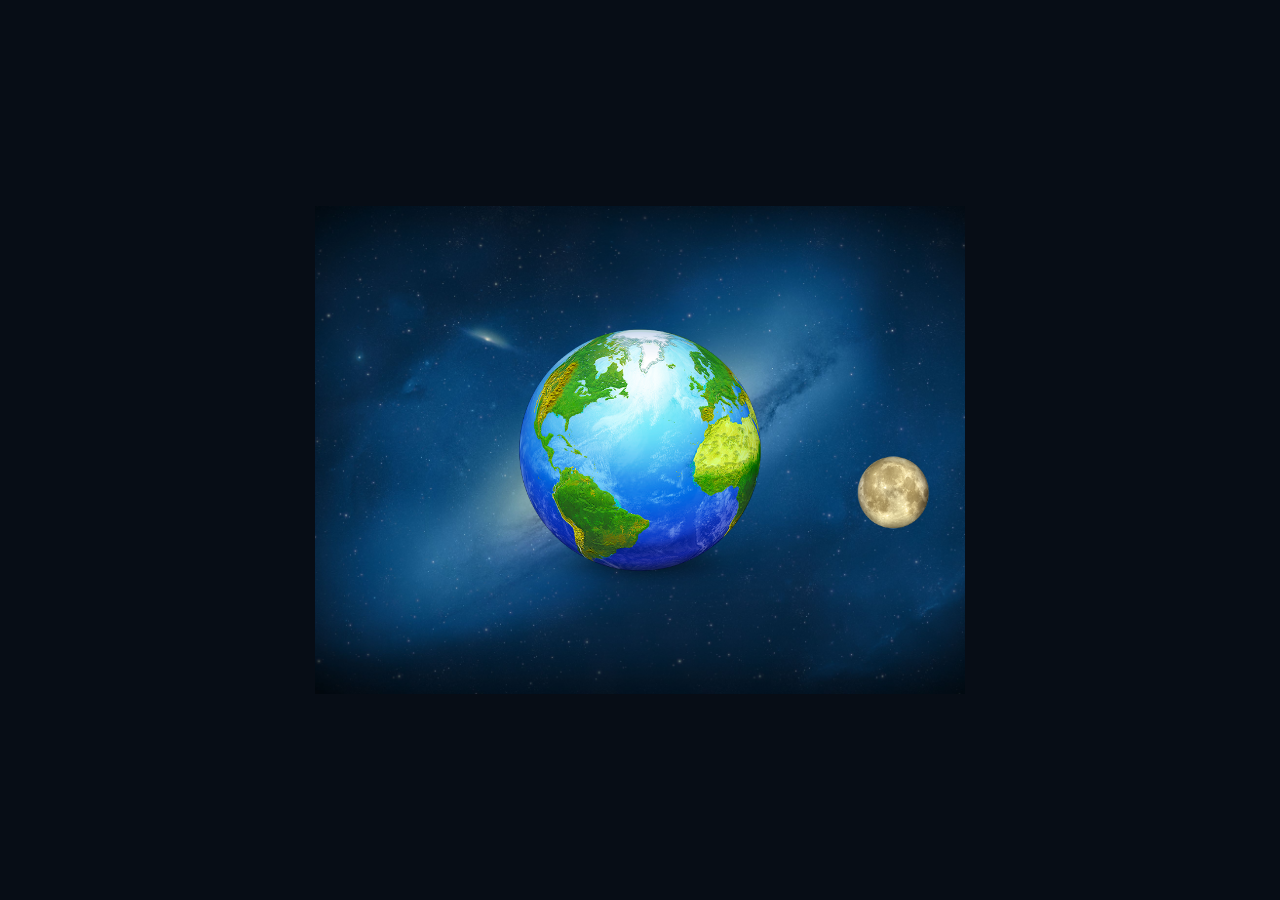
<file: Zhyzha_Ivan_PPOIS-2609/index.html>
<!DOCTYPE html>
<html lang="ru">
<head>
    <meta charset="UTF-8">
    <meta name="viewport" content="width=device-width, initial-scale=1.0">
    <title>Орбита Луны вокруг Земли</title>
    <link rel="stylesheet" href="css/style.css">
</head>
<body>
    <main class="scene" aria-label="Модель движения Луны вокруг Земли">
        <img class="earth" src="images/earth.png" alt="Планета Земля">

        <div class="orbit">
            <div class="orbit-plane">
                <div class="moon-holder">
                    <img
                        class="moon"
                        src="images/moon.png"
                        alt="Луна"
                    >
                </div>
            </div>
        </div>

    </main>
</body>
</html>
</file>
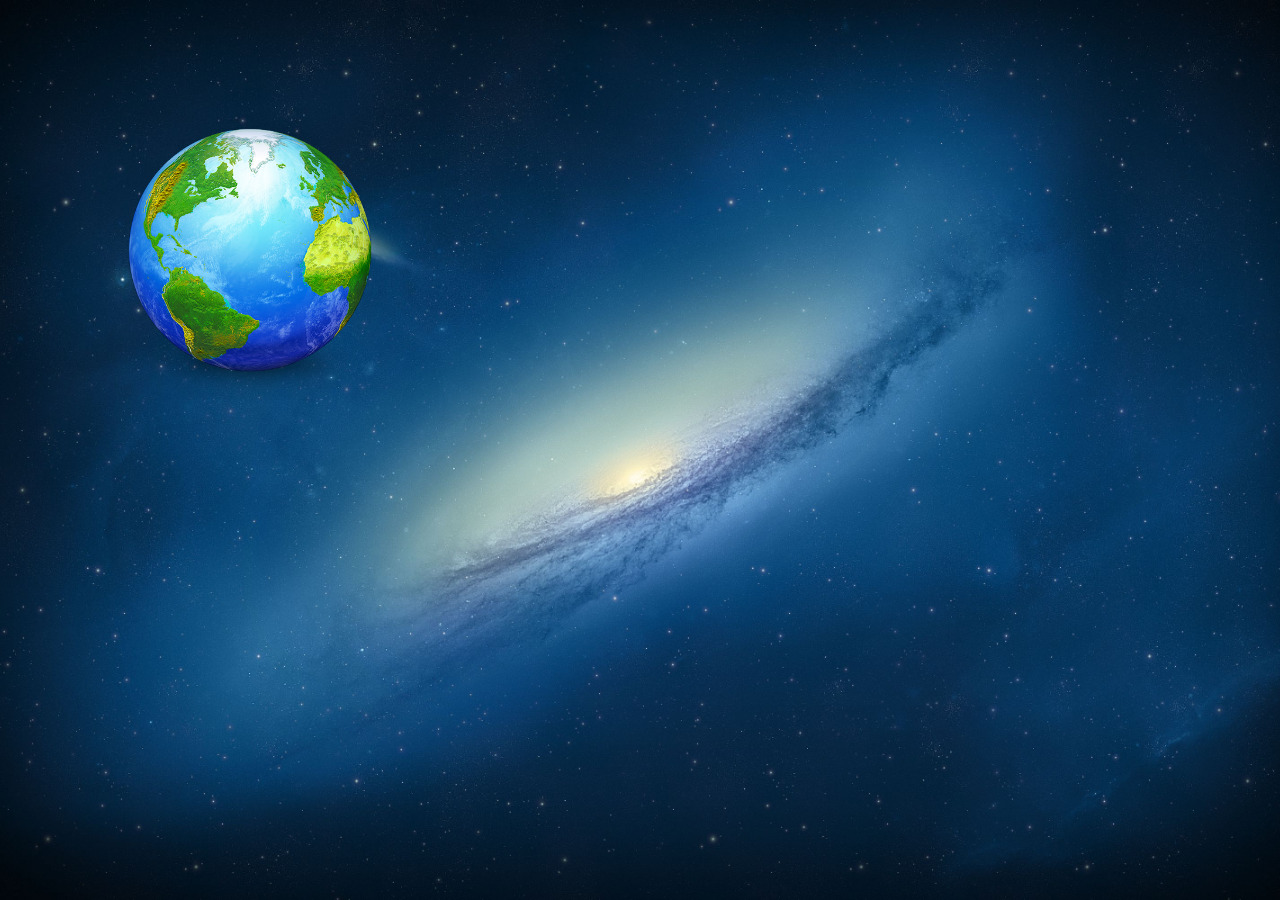
<file: Кузнецов_Артем_ППОИС2609/index.html>
<!DOCTYPE html>
<html lang="ru">
<head>
  <meta charset="UTF-8">
  <meta name="viewport" content="width=device-width, initial-scale=1.0">
  <title>Орбита Луны на CSS</title>
  <link rel="stylesheet" href="css/style.css">
</head>
<body>
  <img class="earth" src="images/earth.png" alt="Земля">
  <img class="moon" src="images/moon.png" alt="Луна">
</body>
</html>
</file>
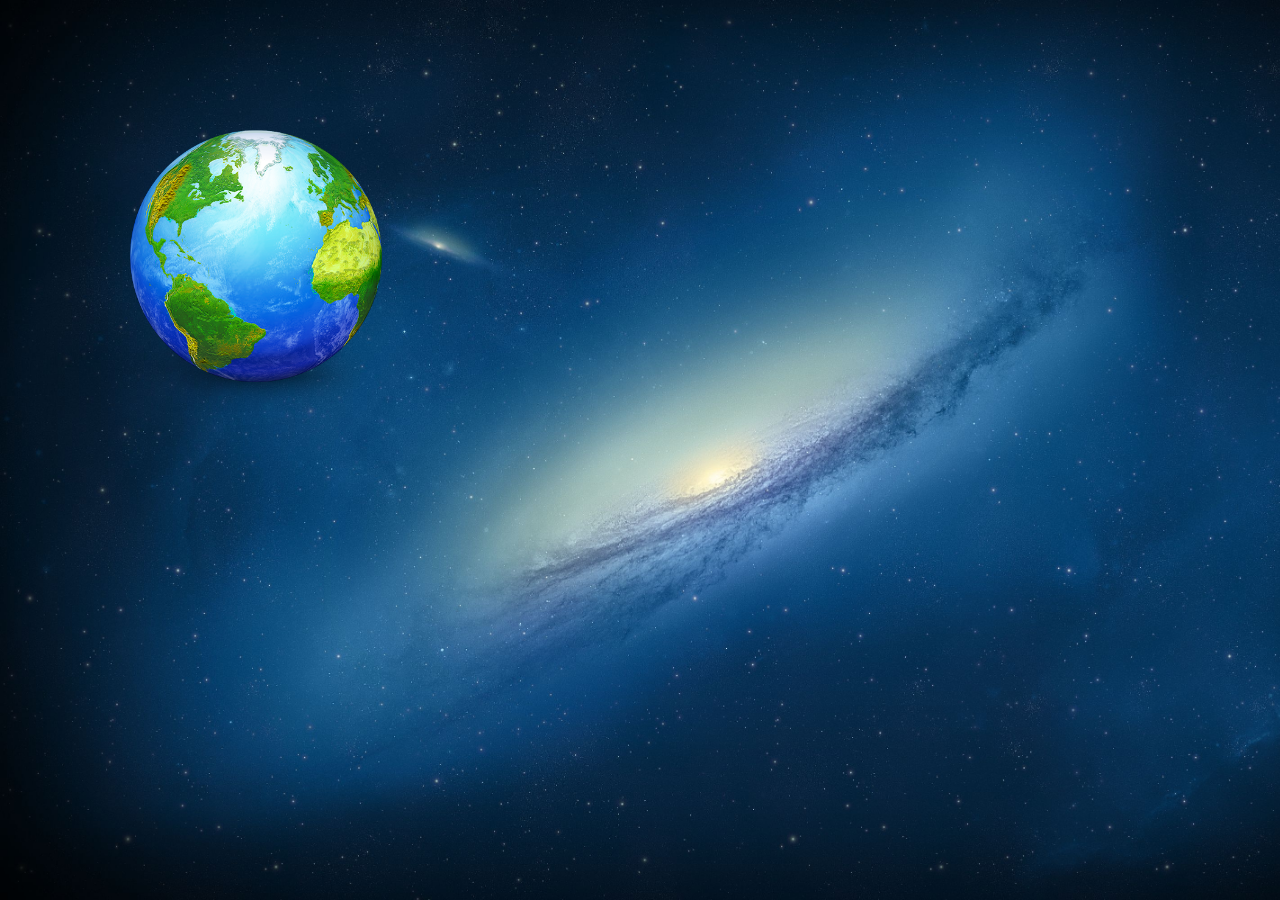
<file: yarakhovich_ppois2609/orbita.html>
<!DOCTYPE html>
<html lang="ru">

<head>
    <meta charset="UTF-8">
    <meta name="viewport" content="width=device-width, initial-scale=1.0">
    <title>Орбита</title>
    <link rel="stylesheet" href="css/reset.css">
    <link rel="stylesheet" href="css/orbita.css">
</head>

<body>
    <div class="planet_container">
        <img src="images/earth.png" alt="Земля" class="earth" width="512" height="512">
        <img src="images/moon.png" alt="Луна" class="moon" width="128" height="128">
    </div>
</body>

</html>
</file>
<file: Zhyzha_Ivan_PPOIS-2609/css/style.css>
* {
    box-sizing: border-box;
}

body {
    margin: 0;
    min-height: 100vh;
    display: grid;
    place-items: center;
    color: #ffffff;
    background-color: #070d16;
}

.scene {
    position: relative;
    width: min(92vw, 650px);
    aspect-ratio: 4 / 3;
    background-image: url("../images/cosmos.jpg");
    background-position: center;
    background-repeat: no-repeat;
    background-size: cover;
    overflow: hidden;
}

.earth {
    position: absolute;
    top: 50%;
    left: 50%;
    width: 46%;
    height: auto;
    transform: translate(-50%, -50%);
    z-index: 2;
    animation: earth-spin 64s linear infinite;
}

.orbit {
    position: absolute;
    top: 50%;
    left: 50%;
    width: 65%;
    aspect-ratio: 1;
    transform: translate(-50%, -50%);
    animation: moon-depth 4s linear reverse infinite;
}

.orbit-plane {
    position: relative;
    width: 100%;
    height: 100%;
    animation: moon-orbit 4s ease-in-out reverse infinite;
}

.moon-holder {
    position: absolute;
    top: 50%;
    left: 100%;
    width: 20%;
    aspect-ratio: 1;
    animation: moon-stabilize 4s ease-in-out reverse infinite;
}

.moon {
    display: block;
    width: 100%;
    height: auto;
    animation: moon-spin 12s linear infinite;
}

@keyframes moon-orbit {
    from {
        transform: scaleY(0.42) rotate(0deg);
    }

    to {
        transform: scaleY(0.42) rotate(360deg);
    }
}

@keyframes moon-stabilize {
    from {
        transform: translate(-50%, -50%)
                   rotate(0deg) scaleY(2.38095);
    }

    to {
        transform: translate(-50%, -50%)
                   rotate(-360deg) scaleY(2.38095);
    }
}

@keyframes moon-depth {
    0%, 49.99%, 100% {
        z-index: 3;
    }

    50%, 99.99% {
        z-index: 1;
    }
}

@keyframes moon-spin {
    from {
        transform: rotate(0deg);
    }

    to {
        transform: rotate(360deg);
    }
}

@keyframes earth-spin {
    from {
        transform: translate(-50%, -50%) rotate(0deg);
    }

    to {
        transform: translate(-50%, -50%) rotate(360deg);
    }
}

/*
Своими словами:

1.  Луна оказывается за Землей благодаря изменению
    z-index у контейнера .orbit. Когда z-index равен 1,
    Луна находится позади Земли, у которой z-index: 2.
    Когда z-index равен 3, Луна проходит перед Землей.
    Переключение выполняет анимация moon-depth.

2.  Значение infinite заставляет CSS-анимацию
    повторяться бесконечно. Без него анимация
    выполнится один раз, если не задано другое
    значение animation-iteration-count.
*/
</file>
<file: Кузнецов_Артем_ППОИС2609/css/style.css>
html, body {
  height: 100%;
}

body {
  margin: 0;
  padding: 0;
  font: 1em sans-serif;
  background-color: #000;
  background-image: url("../images/cosmos.jpg");
  background-size: cover;
  background-position: center;
  background-repeat: no-repeat;
  overflow: hidden;
}

/* 1. Планета Земля */
.earth {
  width: 300px;
  padding: 100px;
  position: relative;
  z-index: 1; /* слой для перекрытия спутника */
  /* вращение вокруг оси */
  animation: earth-spin 15s linear infinite;
}

/* 2. Спутник Луна */
.moon {
  position: absolute;
  top: 170px;
  left: 170px;
  width: 72px;
  z-index: 0; /* Стартует позади Земли */
  /* 
     Кузнецов = 8 букв -> (8 * 0.5) + 2 = 6s
     Нечетный номер -> ease-in-out + reverse */
  animation: orbita 6s ease-in-out reverse infinite;
}

/* Орбита Луны */
@keyframes orbita {
  0% {
    width: 72px;
  }
  24% {
    z-index: 0; /* До выхода держится за Землей */
  }
  25% {
    left: 380px;
    top: 130px;
    z-index: 2; /* Выходит на передний план */
  }
  50% {
    width: 128px; /* Пик приближения к экрану */
  }
  74% {
    z-index: 2; /* Остается спереди планеты */
  }
  75% {
    top: 300px;
    left: 40px;
    z-index: 0; /* Уходит за Землю */
  }
  100% {
    width: 72px;
    transform: rotate(360deg); /* Оборот вокруг своей оси */
  }
}

/* Вращение Земли вокруг своей оси */
@keyframes earth-spin {
  0% {
    transform: rotate(0deg);
  }
  100% {
    transform: rotate(360deg);
  }
}

/* Своими словами
1. За счет комбинации свойств position (relative у Земли, absolute у Луны) и переключения z-index в ключевых кадрах. при z-index: 0 Луна прячется за Землю (у которой z-index: 1), а при z-index: 2 выходит на передний план.
2. Значение infinite делает анимацию бесконечной, заставляя цикл повторяться без остановки.
*/
</file>
<file: yarakhovich_ppois2609/css/orbita.css>
html {
  /* 10/16*100=62.5% */
  font-size: 62.5%;
}

.planet_container {
  background: url(../images/cosmos.jpg);
  background-size: cover;
  min-height: 100vh;
  min-height: 100dvh;
}

.earth {
  width: 51.2rem;
  height: auto;
  padding: 10.0rem;
  position: relative;
  z-index: 1;
}

.moon {
  position: absolute;
  top: 17.0rem;
  left: 17.0rem;
  /* Формула 11 * 0.5 + 2 = 7.5 */
  animation: 7.5s ease-in-out orbita infinite;
  z-index: 0;
  animation-direction: reverse;
}

@keyframes orbita {
  0% {
    width: 7.2rem;
    height: auto;
  }
  24% {
    z-index: 0;
  }
  25% {
    left: 38.0rem;
    top: 13.0rem;
    z-index: 2;
  }
  50% {
    width: 12.8rem;
    height: auto;
  }
  74% {
    z-index: 2;
  }
  75% {
    top: 30.0rem;
    left: 4.0rem;
    z-index: 0;
  }
  100% {
    width: 7.2rem;
    height: auto;
    transform: rotate(360deg);
  }
}

@media (max-width: 480px) {
  html {
    font-size: 43.75%;
  }
}

/*
a) Луна уходит на задний план за Землю за счёт z-index и position: relative/absolute
b) infinite в св-ве animation заставляет анимацию повторяться бесконечное кол-во раз
*/
</file>
